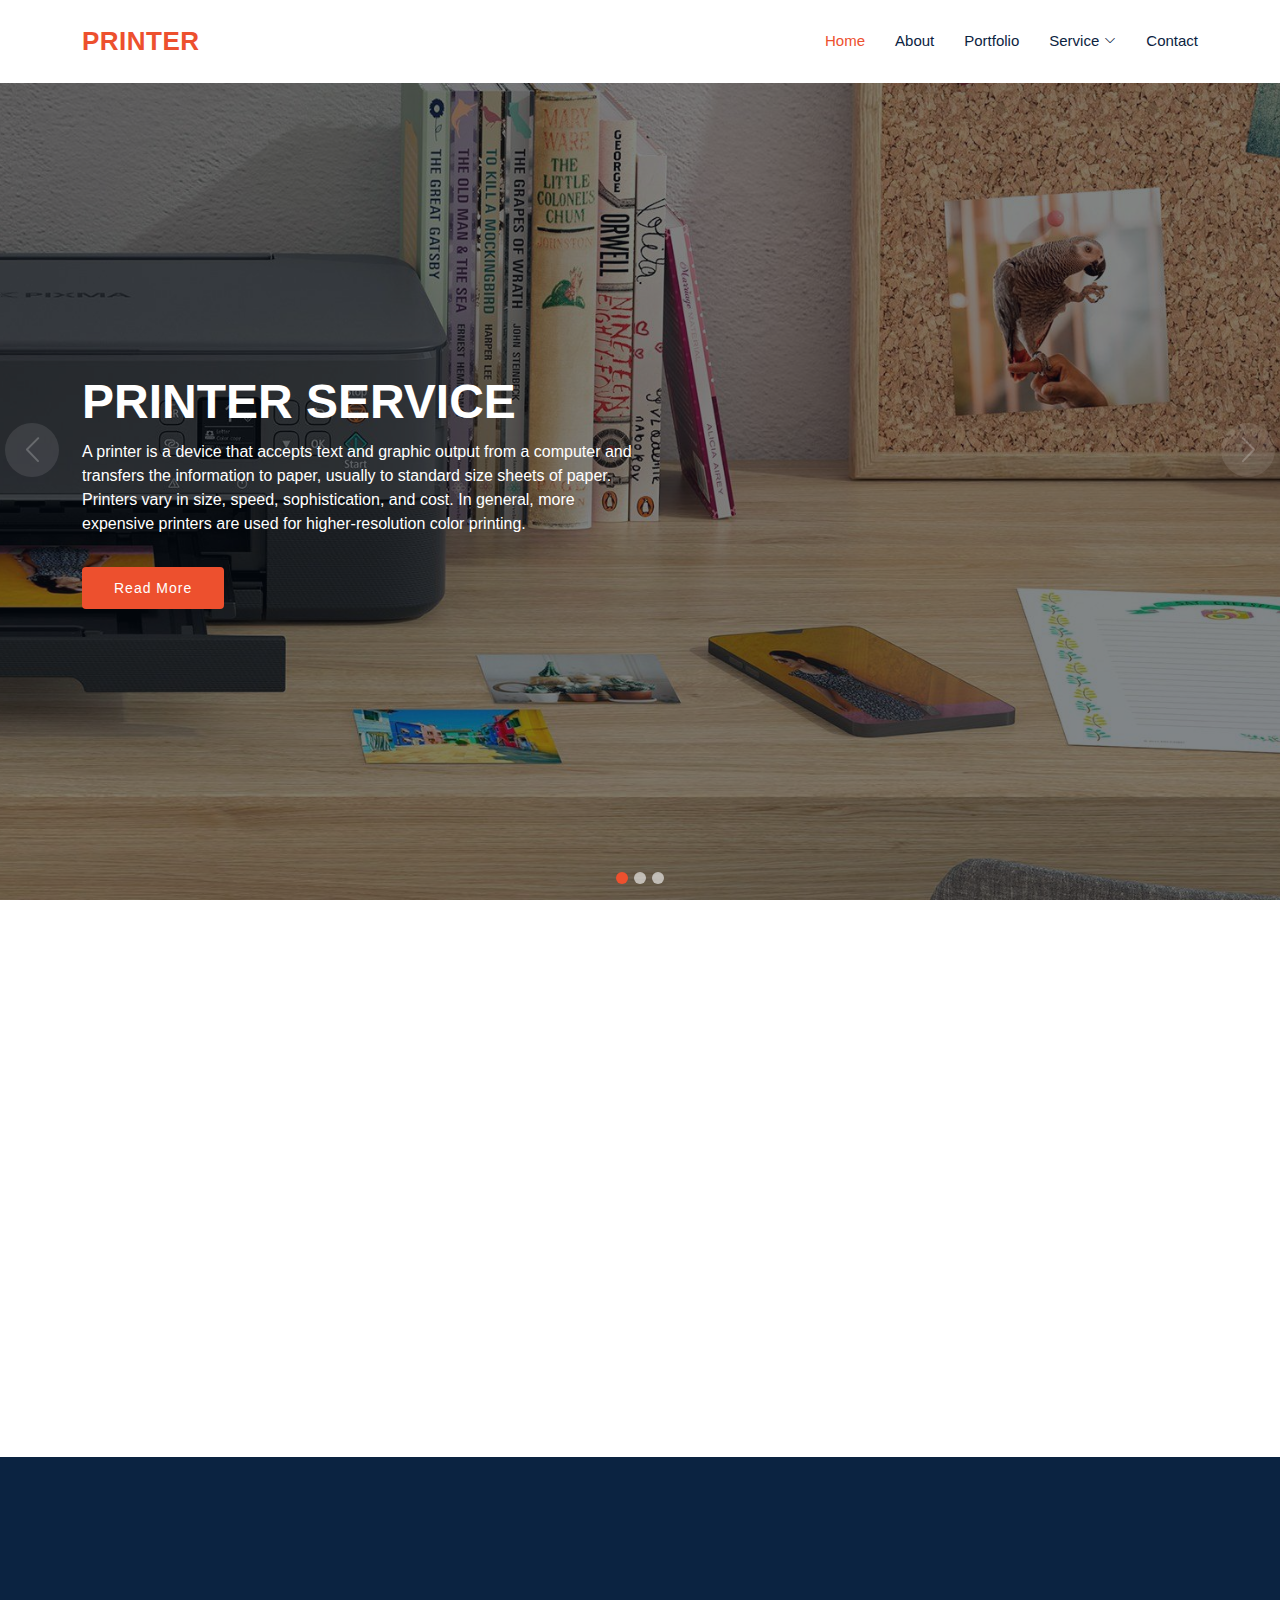
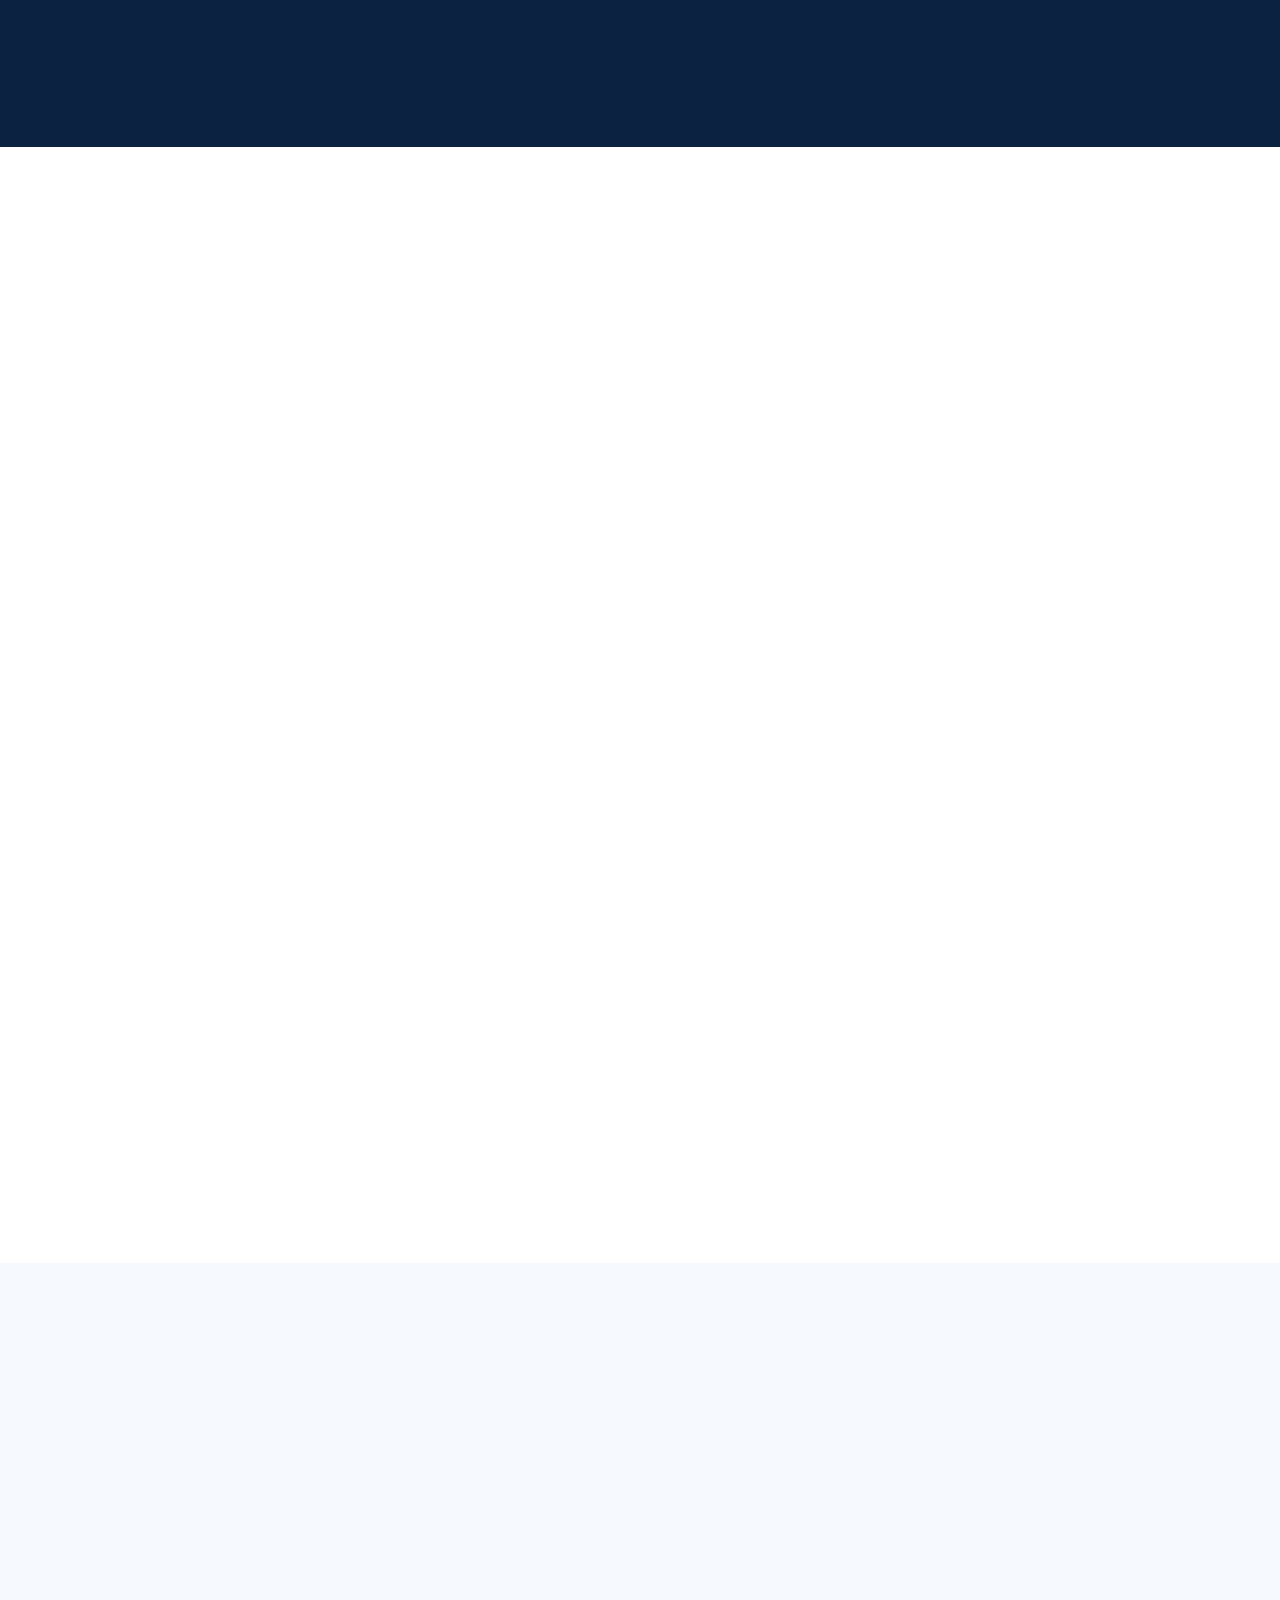
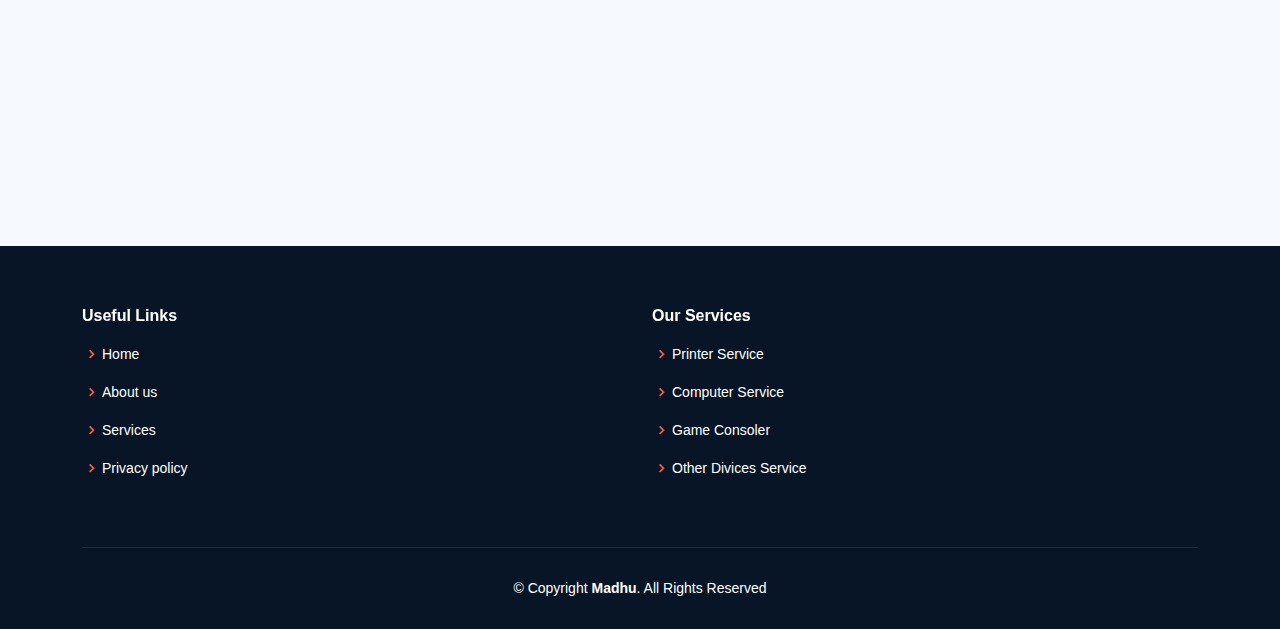
<file: index.html>
<!DOCTYPE html>
<html lang="en">

<head>
  <meta charset="utf-8">
  <meta content="width=device-width, initial-scale=1.0" name="viewport">

  <title>Printer-Service</title>
  <meta content="" name="description">
  <meta content="" name="keywords">
  <!-- Vendor CSS Files -->
  <link href="assets/vendor/animate.css/animate.min.css" rel="stylesheet">
  <link href="assets/vendor/aos/aos.css" rel="stylesheet">
  <link href="assets/vendor/bootstrap/css/bootstrap.min.css" rel="stylesheet">
  <link href="assets/vendor/bootstrap-icons/bootstrap-icons.css" rel="stylesheet">
  <link href="assets/vendor/boxicons/css/boxicons.min.css" rel="stylesheet">
  <link href="assets/vendor/glightbox/css/glightbox.min.css" rel="stylesheet">
  <link href="assets/vendor/remixicon/remixicon.css" rel="stylesheet">
  <link href="assets/vendor/swiper/swiper-bundle.min.css" rel="stylesheet">

  <!-- Template Main CSS File -->
  <link href="assets/css/style.css" rel="stylesheet">
</head>

<body>

  <!-- ======= Header ======= -->
  <header id="header" class="fixed-top">
    <div class="container d-flex align-items-center justify-content-between">
      <h1 class="logo"><a href="index.html">Printer</a></h1>
      <nav id="navbar" class="navbar">
        <ul>
          <li><a class="nav-link scrollto active" href="#hero">Home</a></li>
          <li><a class="nav-link scrollto" href="#about">About</a></li>
          <li><a class="nav-link scrollto " href="#portfolio">Portfolio</a></li>
          <li class="dropdown"><a href="#"><span>Service</span> <i class="bi bi-chevron-down"></i></a>
            <ul>
              <li><a href="#">Printer Service</a></li>
              <li><a href="#">Computer Repair Service</a></li>
              <li><a href="#">Other Devices Service</a></li>
            </ul>
          </li>
          <li><a class="nav-link scrollto" href="#contact">Contact</a></li>
        </ul>
        <i class="bi bi-list mobile-nav-toggle"></i>
      </nav><!-- .navbar -->

    </div>
  </header><!-- End Header -->

  <!-- ======= Hero Section ======= -->
  <section id="hero">
    <div id="heroCarousel" data-bs-interval="5000" class="carousel slide carousel-fade" data-bs-ride="carousel">

      <ol class="carousel-indicators" id="hero-carousel-indicators"></ol>

      <div class="carousel-inner" role="listbox">

        <!-- Slide 1 -->
        <div class="carousel-item active" style="background-image: url(assets/img/slide/printer2.jpg)">
          <div class="carousel-container">
            <div class="container">
              <h2 class="animate__animated animate__fadeInDown">PRINTER SERVICE</h2>
              <p class="animate__animated animate__fadeInUp">A printer is a device that accepts text and graphic output from a computer and transfers the information to paper, usually to standard size sheets of paper. Printers vary in size, speed, sophistication, and cost. In general, more expensive printers are used for higher-resolution color printing.</p>
              <a href="#about" class="btn-get-started animate__animated animate__fadeInUp scrollto">Read More</a>
            </div>
          </div>
        </div>

        <!-- Slide 2 -->
        <div class="carousel-item" style="background-image: url(assets/img/slide/cumputer.jpg)">
          <div class="carousel-container">
            <div class="container">
              <h2 class="animate__animated animate__fadeInDown">COMPUTER SETUP</h2>
              <p class="animate__animated animate__fadeInUp">A laptop, also called a notebook computer or just notebook, is a small, portable personal computer with a "clamshell" form factor, having, typically, a thin LCD or LED computer screen mounted on the inside of the upper lid of the "clamshell" and an alphanumeric keyboard on the inside of the lower lid.</p>
              <a href="#about" class="btn-get-started animate__animated animate__fadeInUp scrollto">Read More</a>
            </div>
          </div>
        </div>

        <!-- Slide 3 -->
        <div class="carousel-item" style="background-image: url(assets/img/slide/game.jpg)">
          <div class="carousel-container">
            <div class="container">
              <h2 class="animate__animated animate__fadeInDown">GAME CONSOLE</h2>
              <p class="animate__animated animate__fadeInUp">A console game is a form of video game, consisting of manipulable images (and usually sounds) generated by a video game console and displayed on a television or similar audio-video system. The game itself is usually controlled and manipulated using a handheld device connected to the console, called a controller.</p>
              <a href="#about" class="btn-get-started animate__animated animate__fadeInUp scrollto">Read More</a>
            </div>
          </div>
        </div>

      </div>

      <a class="carousel-control-prev" href="#heroCarousel" role="button" data-bs-slide="prev">
        <span class="carousel-control-prev-icon bi bi-chevron-left" aria-hidden="true"></span>
      </a>

      <a class="carousel-control-next" href="#heroCarousel" role="button" data-bs-slide="next">
        <span class="carousel-control-next-icon bi bi-chevron-right" aria-hidden="true"></span>
      </a>

    </div>
  </section><!-- End Hero -->

  <main id="main">

    <!-- ======= About Section ======= -->
    <section id="about" class="about">
      <div class="container" data-aos="fade-up">

        <div class="section-title">
          <p>About Us</p>
        </div>

        <div class="row content">
          <div class="col-lg-6">
            <p>
              Repair Service - premier repair company providing value and results
            </p>
            <ul>
              <li><i class="ri-check-double-line"></i> Repair Service - premier repair company providing value and results</li>
              <li><i class="ri-check-double-line"></i> Repair Service - premier repair company providing value and results</li>
              <li><i class="ri-check-double-line"></i>Repair Service - premier repair company providing value and results</li>
            </ul>
          </div>
          <div class="col-lg-6 pt-4 pt-lg-0">
            <p>
              Lorem ipsum dolor sit amet, consectetur adipiscing elit. Aenean malesuada nibh dui, id ullamcorper arcu consectetur vitae. Phasellus at pellentesque augue, eget malesuada mi. Proin aliquet lorem non nunc dapibus viverra. Ut ultrices non dolor eu consectetur. Aliquam vel posuere eros, semper posuere leo. Vestibulum efficitur diam ut nulla egestas malesuada. Sed venenatis feugiat arcu non sollicitudin.
            </p>
          </div>
        </div>

      </div>
    </section><!-- End About Section -->

    <!-- ======= Counts Section ======= -->
    <section id="counts" class="counts">
      <div class="container" data-aos="fade-up">
        <div class="row no-gutters">
          <div class="col-lg-3 col-md-6 d-md-flex align-items-md-stretch">
            <div class="count-box">
              <i class="bi bi-emoji-smile"></i>
              <span data-purecounter-start="0" data-purecounter-end="2000" data-purecounter-duration="1" class="purecounter"></span>
              <p>10+ YEARS IN BUSINESS</p>
            </div>
          </div>

          <div class="col-lg-3 col-md-6 d-md-flex align-items-md-stretch">
            <div class="count-box">
              <i class="bi bi-laptop"></i>
              <span data-purecounter-start="0" data-purecounter-end="4500" data-purecounter-duration="1" class="purecounter"></span>
              <p>COMPUTERS REPAIRED</p>
            </div>
          </div>

          <div class="col-lg-3 col-md-6 d-md-flex align-items-md-stretch">
            <div class="count-box">
              <i class="bi bi-printer"></i>
              <span data-purecounter-start="0" data-purecounter-end="6000" data-purecounter-duration="1" class="purecounter"></span>
              <p>DEVICES SETUPED</p>
            </div>
          </div>

          <div class="col-lg-3 col-md-6 d-md-flex align-items-md-stretch">
            <div class="count-box">
              <i class="bi bi-people"></i>
              <span data-purecounter-start="0" data-purecounter-end="2000" data-purecounter-duration="1" class="purecounter"></span>
              <p>HAPPY CUSTOMERS</p>
            </div>
          </div>

        </div>

      </div>
    </section><!-- End Counts Section -->

    <!-- ======= Cta Section ======= -->
    <section id="cta" class="cta">
      <div class="container" data-aos="zoom-in">

        <div class="text-center">
          <h3>Quick & Convenient Repair Process</h3>
          <p> Lorem ipsum dolor sit amet, consectetur adipiscing elit. Aenean malesuada nibh dui, id ullamcorper arcu consectetur vitae. Phasellus at pellentesque augue, eget malesuada mi. Proin aliquet lorem non nunc dapibus viverra. Ut ultrices non dolor eu consectetur. Aliquam vel posuere eros, semper posuere leo. Vestibulum efficitur diam ut nulla egestas malesuada. Sed venenatis feugiat arcu non sollicitudin.</p>
        </div>
      </div>
    </section><!-- End Cta Section -->

    <!-- ======= Portfolio Section ======= -->
    <section id="portfolio" class="portfolio">
      <div class="container" data-aos="fade-up">
        <div class="section-title">
          <p>We Repair All Computer and Printer Devices</p>
        </div>

        <div class="row" data-aos="fade-up" data-aos-delay="100">
          <div class="col-lg-12 d-flex justify-content-center">
          </div>
        </div>

        <div class="row portfolio-container" data-aos="fade-up" data-aos-delay="200">

          <div class="col-lg-4 col-md-6 portfolio-item filter-app">
            <img src="assets/img/portfolio/cumputer1.jpg" class="img-fluid" alt="">
            <div class="portfolio-info">
              <a href="assets/img/portfolio/cumputer1.jpg" data-gallery="portfolioGallery" class="portfolio-lightbox preview-link"><i class="bx bx-plus"></i></a>
            </div>
          </div>

          <div class="col-lg-4 col-md-6 portfolio-item filter-web">
            <img src="assets/img/portfolio/cumputer2.jpg" class="img-fluid" alt="">
            <div class="portfolio-info">
              <a href="assets/img/portfolio/cumputer2.jpg" data-gallery="portfolioGallery" class="portfolio-lightbox preview-link"><i class="bx bx-plus"></i></a>
            </div>
          </div>

          <div class="col-lg-4 col-md-6 portfolio-item filter-app">
            <img src="assets/img/portfolio/cumputer3.jpg" class="img-fluid" alt="">
            <div class="portfolio-info">
              <a href="assets/img/portfolio/cumputer3.jpg" data-gallery="portfolioGallery" class="portfolio-lightbox preview-link"><i class="bx bx-plus"></i></a>
            </div>
          </div>

          <div class="col-lg-4 col-md-6 portfolio-item filter-card">
            <img src="assets/img/portfolio/printer-r.jpg" class="img-fluid" alt="">
            <div class="portfolio-info">
              <a href="assets/img/portfolio/printer-r.jpg" data-gallery="portfolioGallery" class="portfolio-lightbox preview-link"><i class="bx bx-plus"></i></a>
            </div>
          </div>

          <div class="col-lg-4 col-md-6 portfolio-item filter-web">
            <img src="assets/img/portfolio/printer-r1.jpg" class="img-fluid" alt="">
            <div class="portfolio-info">
              <a href="assets/img/portfolio/printer-r1.jpg" data-gallery="portfolioGallery" class="portfolio-lightbox preview-link"><i class="bx bx-plus"></i></a>
            </div>
          </div>

          <div class="col-lg-4 col-md-6 portfolio-item filter-app">
            <img src="assets/img/portfolio/printer-r2.jpg" class="img-fluid" alt="">
            <div class="portfolio-info">
              <a href="assets/img/portfolio/printer-r2.jpg" data-gallery="portfolioGallery" class="portfolio-lightbox preview-link"><i class="bx bx-plus"></i></a>
            </div>
          </div>

          <div class="col-lg-4 col-md-6 portfolio-item filter-app">
            <img src="assets/img/portfolio/printer-r.jpg" class="img-fluid" alt="">
            <div class="portfolio-info">
              <a href="assets/img/portfolio/printer-r.jpg" data-gallery="portfolioGallery" class="portfolio-lightbox preview-link"><i class="bx bx-plus"></i></a>
            </div>
          </div>
          <div class="col-lg-4 col-md-6 portfolio-item filter-web">
            <img src="assets/img/portfolio/printer-r1.jpg" class="img-fluid" alt="">
            <div class="portfolio-info">
              <a href="assets/img/portfolio/printer-r1.jpg" data-gallery="portfolioGallery" class="portfolio-lightbox preview-link"><i class="bx bx-plus"></i></a>
            </div>
          </div>
          <div class="col-lg-4 col-md-6 portfolio-item filter-app">
            <img src="assets/img/portfolio/cumputer3.jpg" class="img-fluid" alt="">
            <div class="portfolio-info">
              <a href="assets/img/portfolio/cumputer3.jpg" data-gallery="portfolioGallery" class="portfolio-lightbox preview-link"><i class="bx bx-plus"></i></a>
            </div>
          </div>


        </div>

      </div>
    </section><!-- End Portfolio Section -->

    <!-- ======= Contact Section ======= -->
    <section id="contact" class="contact section-bg">
      <div class="container" data-aos="fade-up">

        <div class="section-title">
          <p>Contact Us</p>
        </div>

        <div class="row">

          <div class="col-lg-6">

            <div class="row">
              <div class="col-md-12">
                <div class="info-box">
                  <i class="bx bx-map"></i>
                  <h3>Our Address</h3>
                  <p>Hyderabad</p>
                </div>
              </div>
              <div class="col-md-6">
                <div class="info-box mt-4">
                  <i class="bx bx-envelope"></i>
                  <h3>Email</h3>
                  <p>ifd.madhu@gmail.com</p>
                </div>
              </div>
              <div class="col-md-6">
                <div class="info-box mt-4">
                  <i class="bx bx-phone-call"></i>
                  <h3>Call</h3>
                  <p>+1 5589 55488 55</p>
                </div>
              </div>
            </div>

          </div>

          <div class="col-lg-6">
            <form action="forms/contact.php" method="post" role="form" class="php-email-form">
              <div class="row">
                <div class="col-md-6 form-group">
                  <input type="text" name="name" class="form-control" id="name" placeholder="Your Name" required>
                </div>
                <div class="col-md-6 form-group mt-3 mt-md-0">
                  <input type="email" class="form-control" name="email" id="email" placeholder="Your Email" required>
                </div>
              </div>
              <div class="form-group mt-3">
                <input type="text" class="form-control" name="subject" id="subject" placeholder="Subject" required>
              </div>
              <div class="form-group mt-3">
                <textarea class="form-control" name="message" rows="5" placeholder="Message" required></textarea>
              </div>
              <div class="my-3">
                <div class="loading">Loading</div>
                <div class="error-message"></div>
                <div class="sent-message">Your message has been sent. Thank you!</div>
              </div>
              <div class="text-center"><button type="submit">Send Message</button></div>
            </form>
          </div>

        </div>

      </div>
    </section><!-- End Contact Section -->

  </main><!-- End #main -->

  <!-- ======= Footer ======= -->
  <footer id="footer">
    <div class="footer-top">
      <div class="container">
        <div class="row">
          <div class="col-md-6 footer-links">
            <h4>Useful Links</h4>
            <ul>
              <li><i class="bx bx-chevron-right"></i> <a href="#">Home</a></li>
              <li><i class="bx bx-chevron-right"></i> <a href="#">About us</a></li>
              <li><i class="bx bx-chevron-right"></i> <a href="#">Services</a></li>
              <li><i class="bx bx-chevron-right"></i> <a href="#">Privacy policy</a></li>
            </ul>
          </div>

          <div class="col-md-6 footer-links">
            <h4>Our Services</h4>
            <ul>
              <li><i class="bx bx-chevron-right"></i> <a href="#">Printer Service</a></li>
              <li><i class="bx bx-chevron-right"></i> <a href="#">Computer Service</a></li>
              <li><i class="bx bx-chevron-right"></i> <a href="#">Game Consoler</a></li>
              <li><i class="bx bx-chevron-right"></i> <a href="#">Other Divices Service</a></li>
            </ul>
          </div>
        </div>
      </div>
    </div>

    <div class="container">
      <div class="copyright">
        &copy; Copyright <strong><span>Madhu</span></strong>. All Rights Reserved
      </div>
    </div>
  </footer><!-- End Footer -->

  <div id="preloader"></div>
  <a href="#" class="back-to-top d-flex align-items-center justify-content-center"><i class="bi bi-arrow-up-short"></i></a>

  <!-- Vendor JS Files -->
  <script src="assets/vendor/aos/aos.js"></script>
  <script src="assets/vendor/bootstrap/js/bootstrap.bundle.min.js"></script>
  <script src="assets/vendor/glightbox/js/glightbox.min.js"></script>
  <script src="assets/vendor/isotope-layout/isotope.pkgd.min.js"></script>
  <script src="assets/vendor/php-email-form/validate.js"></script>
  <script src="assets/vendor/purecounter/purecounter.js"></script>
  <script src="assets/vendor/swiper/swiper-bundle.min.js"></script>
  <script src="assets/js/main.js"></script>

</body>

</html>
</file>
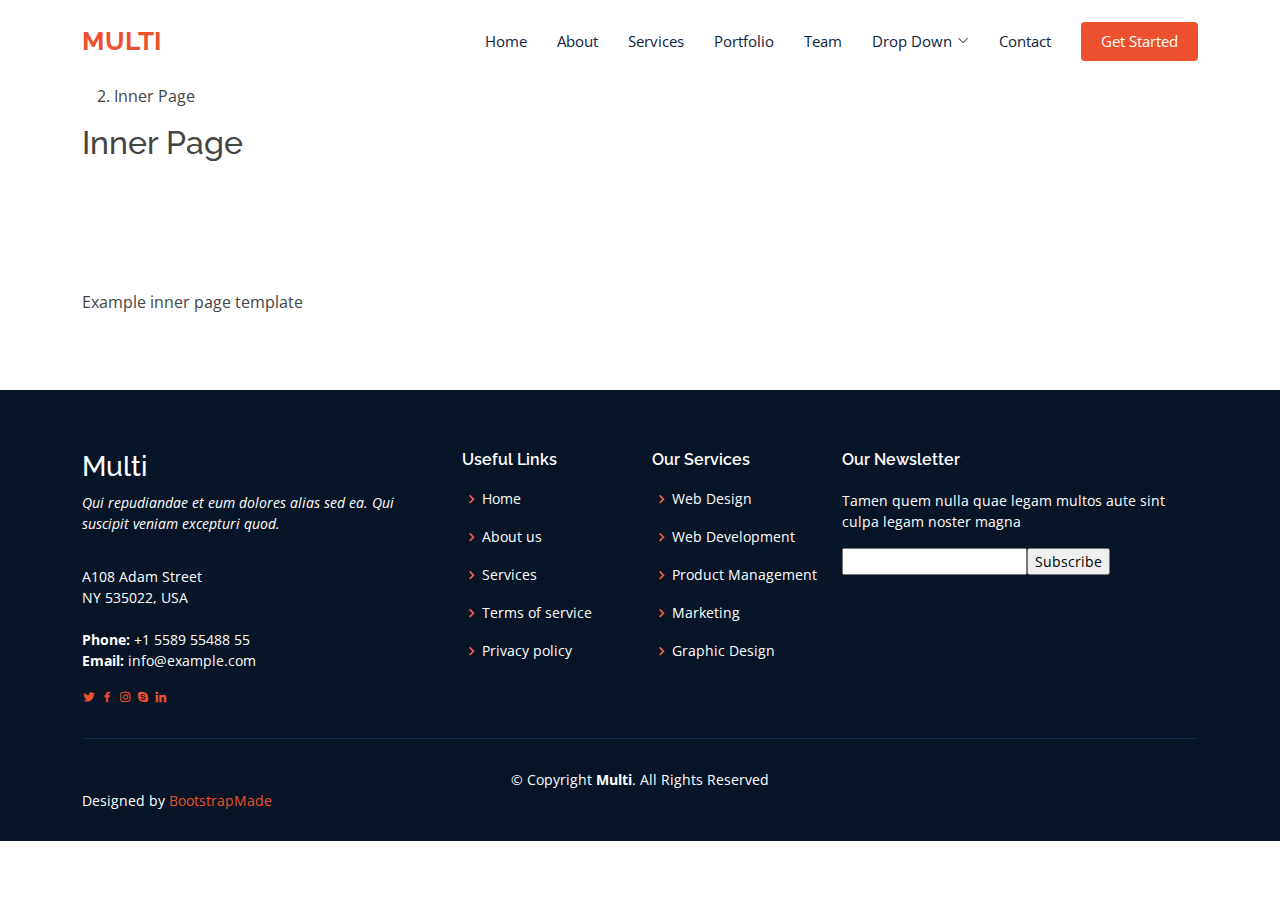
<file: inner-page.html>
<!DOCTYPE html>
<html lang="en">

<head>
  <meta charset="utf-8">
  <meta content="width=device-width, initial-scale=1.0" name="viewport">

  <title>Inner Page - Multi Bootstrap Template</title>
  <meta content="" name="description">
  <meta content="" name="keywords">

  <!-- Favicons -->
  <link href="assets/img/favicon.png" rel="icon">
  <link href="assets/img/apple-touch-icon.png" rel="apple-touch-icon">

  <!-- Google Fonts -->
  <link href="https://fonts.googleapis.com/css?family=Open+Sans:300,300i,400,400i,600,600i,700,700i|Raleway:300,300i,400,400i,500,500i,600,600i,700,700i|Poppins:300,300i,400,400i,500,500i,600,600i,700,700i" rel="stylesheet">

  <!-- Vendor CSS Files -->
  <link href="assets/vendor/animate.css/animate.min.css" rel="stylesheet">
  <link href="assets/vendor/aos/aos.css" rel="stylesheet">
  <link href="assets/vendor/bootstrap/css/bootstrap.min.css" rel="stylesheet">
  <link href="assets/vendor/bootstrap-icons/bootstrap-icons.css" rel="stylesheet">
  <link href="assets/vendor/boxicons/css/boxicons.min.css" rel="stylesheet">
  <link href="assets/vendor/glightbox/css/glightbox.min.css" rel="stylesheet">
  <link href="assets/vendor/remixicon/remixicon.css" rel="stylesheet">
  <link href="assets/vendor/swiper/swiper-bundle.min.css" rel="stylesheet">

  <!-- Template Main CSS File -->
  <link href="assets/css/style.css" rel="stylesheet">

  <!-- =======================================================
  * Template Name: Multi - v4.1.0
  * Template URL: https://bootstrapmade.com/multi-responsive-bootstrap-template/
  * Author: BootstrapMade.com
  * License: https://bootstrapmade.com/license/
  ======================================================== -->
</head>

<body>

  <!-- ======= Header ======= -->
  <header id="header" class="fixed-top">
    <div class="container d-flex align-items-center justify-content-between">

      <h1 class="logo"><a href="index.html">Multi</a></h1>
      <!-- Uncomment below if you prefer to use an image logo -->
      <!-- <a href="index.html" class="logo"><img src="assets/img/logo.png" alt="" class="img-fluid"></a>-->

      <nav id="navbar" class="navbar">
        <ul>
          <li><a class="nav-link scrollto " href="#hero">Home</a></li>
          <li><a class="nav-link scrollto" href="#about">About</a></li>
          <li><a class="nav-link scrollto" href="#services">Services</a></li>
          <li><a class="nav-link scrollto " href="#portfolio">Portfolio</a></li>
          <li><a class="nav-link scrollto" href="#team">Team</a></li>
          <li class="dropdown"><a href="#"><span>Drop Down</span> <i class="bi bi-chevron-down"></i></a>
            <ul>
              <li><a href="#">Drop Down 1</a></li>
              <li class="dropdown"><a href="#"><span>Deep Drop Down</span> <i class="bi bi-chevron-right"></i></a>
                <ul>
                  <li><a href="#">Deep Drop Down 1</a></li>
                  <li><a href="#">Deep Drop Down 2</a></li>
                  <li><a href="#">Deep Drop Down 3</a></li>
                  <li><a href="#">Deep Drop Down 4</a></li>
                  <li><a href="#">Deep Drop Down 5</a></li>
                </ul>
              </li>
              <li><a href="#">Drop Down 2</a></li>
              <li><a href="#">Drop Down 3</a></li>
              <li><a href="#">Drop Down 4</a></li>
            </ul>
          </li>
          <li><a class="nav-link scrollto" href="#contact">Contact</a></li>
          <li><a class="getstarted scrollto" href="#about">Get Started</a></li>
        </ul>
        <i class="bi bi-list mobile-nav-toggle"></i>
      </nav><!-- .navbar -->

    </div>
  </header><!-- End Header -->

  <main id="main">

    <!-- ======= Breadcrumbs ======= -->
    <section id="breadcrumbs" class="breadcrumbs">
      <div class="container">

        <ol>
          <li><a href="index.html">Home</a></li>
          <li>Inner Page</li>
        </ol>
        <h2>Inner Page</h2>

      </div>
    </section><!-- End Breadcrumbs -->

    <section class="inner-page">
      <div class="container">
        <p>
          Example inner page template
        </p>
      </div>
    </section>

  </main><!-- End #main -->

  <!-- ======= Footer ======= -->
  <footer id="footer">
    <div class="footer-top">
      <div class="container">
        <div class="row">

          <div class="col-lg-4 col-md-6">
            <div class="footer-info">
              <h3>Multi</h3>
              <p class="pb-3"><em>Qui repudiandae et eum dolores alias sed ea. Qui suscipit veniam excepturi quod.</em></p>
              <p>
                A108 Adam Street <br>
                NY 535022, USA<br><br>
                <strong>Phone:</strong> +1 5589 55488 55<br>
                <strong>Email:</strong> info@example.com<br>
              </p>
              <div class="social-links mt-3">
                <a href="#" class="twitter"><i class="bx bxl-twitter"></i></a>
                <a href="#" class="facebook"><i class="bx bxl-facebook"></i></a>
                <a href="#" class="instagram"><i class="bx bxl-instagram"></i></a>
                <a href="#" class="google-plus"><i class="bx bxl-skype"></i></a>
                <a href="#" class="linkedin"><i class="bx bxl-linkedin"></i></a>
              </div>
            </div>
          </div>

          <div class="col-lg-2 col-md-6 footer-links">
            <h4>Useful Links</h4>
            <ul>
              <li><i class="bx bx-chevron-right"></i> <a href="#">Home</a></li>
              <li><i class="bx bx-chevron-right"></i> <a href="#">About us</a></li>
              <li><i class="bx bx-chevron-right"></i> <a href="#">Services</a></li>
              <li><i class="bx bx-chevron-right"></i> <a href="#">Terms of service</a></li>
              <li><i class="bx bx-chevron-right"></i> <a href="#">Privacy policy</a></li>
            </ul>
          </div>

          <div class="col-lg-2 col-md-6 footer-links">
            <h4>Our Services</h4>
            <ul>
              <li><i class="bx bx-chevron-right"></i> <a href="#">Web Design</a></li>
              <li><i class="bx bx-chevron-right"></i> <a href="#">Web Development</a></li>
              <li><i class="bx bx-chevron-right"></i> <a href="#">Product Management</a></li>
              <li><i class="bx bx-chevron-right"></i> <a href="#">Marketing</a></li>
              <li><i class="bx bx-chevron-right"></i> <a href="#">Graphic Design</a></li>
            </ul>
          </div>

          <div class="col-lg-4 col-md-6 footer-newsletter">
            <h4>Our Newsletter</h4>
            <p>Tamen quem nulla quae legam multos aute sint culpa legam noster magna</p>
            <form action="" method="post">
              <input type="email" name="email"><input type="submit" value="Subscribe">
            </form>

          </div>

        </div>
      </div>
    </div>

    <div class="container">
      <div class="copyright">
        &copy; Copyright <strong><span>Multi</span></strong>. All Rights Reserved
      </div>
      <div class="credits">
        <!-- All the links in the footer should remain intact. -->
        <!-- You can delete the links only if you purchased the pro version. -->
        <!-- Licensing information: https://bootstrapmade.com/license/ -->
        <!-- Purchase the pro version with working PHP/AJAX contact form: https://bootstrapmade.com/multi-responsive-bootstrap-template/ -->
        Designed by <a href="https://bootstrapmade.com/">BootstrapMade</a>
      </div>
    </div>
  </footer><!-- End Footer -->

  <div id="preloader"></div>
  <a href="#" class="back-to-top d-flex align-items-center justify-content-center"><i class="bi bi-arrow-up-short"></i></a>

  <!-- Vendor JS Files -->
  <script src="assets/vendor/aos/aos.js"></script>
  <script src="assets/vendor/bootstrap/js/bootstrap.bundle.min.js"></script>
  <script src="assets/vendor/glightbox/js/glightbox.min.js"></script>
  <script src="assets/vendor/isotope-layout/isotope.pkgd.min.js"></script>
  <script src="assets/vendor/php-email-form/validate.js"></script>
  <script src="assets/vendor/purecounter/purecounter.js"></script>
  <script src="assets/vendor/swiper/swiper-bundle.min.js"></script>

  <!-- Template Main JS File -->
  <script src="assets/js/main.js"></script>

</body>

</html>
</file>
<file: assets/css/style.css>
body {
  font-family: "Open Sans", sans-serif;
  color: #444444;
}

a {
  color: #ed502e;
  text-decoration: none;
}

a:hover {
  color: #f1775d;
  text-decoration: none;
}

h1, h2, h3, h4, h5, h6 {
  font-family: "Raleway", sans-serif;
}



/*--------------------------------------------------------------
# Back to top button
--------------------------------------------------------------*/
.back-to-top {
  position: fixed;
  visibility: hidden;
  opacity: 0;
  right: 15px;
  bottom: 15px;
  z-index: 996;
  background: #ed502e;
  width: 40px;
  height: 40px;
  border-radius: 4px;
  transition: all 0.4s;
}

.back-to-top i {
  font-size: 28px;
  color: #fff;
  line-height: 0;
}

.back-to-top:hover {
  background: #f06f54;
  color: #fff;
}

.back-to-top.active {
  visibility: visible;
  opacity: 1;
}

/*--------------------------------------------------------------
# Header
--------------------------------------------------------------*/
#header {
  background: #fff;
  transition: all 0.5s;
  z-index: 997;
  padding: 20px 0;
}

#header.header-scrolled {
  padding: 12px 0;
  box-shadow: 0px 2px 15px rgba(0, 0, 0, 0.1);
}

#header .logo {
  font-size: 26px;
  margin: 0;
  padding: 0;
  line-height: 1;
  font-weight: 700;
  letter-spacing: 0.5px;
  text-transform: uppercase;
}

#header .logo a {
  color: #ed502e;
}

#header .logo img {
  max-height: 40px;
}

/*--------------------------------------------------------------
# Navigation Menu
--------------------------------------------------------------*/
/**
* Desktop Navigation 
*/
.navbar {
  padding: 0;
}

.navbar ul {
  margin: 0;
  padding: 0;
  display: flex;
  list-style: none;
  align-items: center;
}

.navbar li {
  position: relative;
}

.navbar a {
  display: flex;
  align-items: center;
  justify-content: space-between;
  padding: 10px 0 10px 30px;
  font-size: 15px;
  color: #0b2341;
  white-space: nowrap;
  transition: 0.3s;
}

.navbar a i {
  font-size: 12px;
  line-height: 0;
  margin-left: 5px;
}

.navbar a:hover, .navbar .active, .navbar li:hover > a {
  color: #ed502e;
}

.navbar .getstarted {
  background: #ed502e;
  padding: 8px 20px;
  margin-left: 30px;
  border-radius: 4px;
  color: #fff;
}

.navbar .getstarted:hover {
  color: #fff;
  background: #ef6445;
}

.navbar .dropdown ul {
  display: block;
  position: absolute;
  left: 14px;
  top: calc(100% + 30px);
  margin: 0;
  padding: 10px 0;
  z-index: 99;
  opacity: 0;
  visibility: hidden;
  background: #fff;
  box-shadow: 0px 0px 30px rgba(127, 137, 161, 0.25);
  transition: 0.3s;
}

.navbar .dropdown ul li {
  min-width: 200px;
}

.navbar .dropdown ul a {
  padding: 10px 20px;
  text-transform: none;
}

.navbar .dropdown ul a i {
  font-size: 12px;
}

.navbar .dropdown ul a:hover, .navbar .dropdown ul .active:hover, .navbar .dropdown ul li:hover > a {
  color: #ed502e;
}

.navbar .dropdown:hover > ul {
  opacity: 1;
  top: 100%;
  visibility: visible;
}

.navbar .dropdown .dropdown ul {
  top: 0;
  left: calc(100% - 30px);
  visibility: hidden;
}

.navbar .dropdown .dropdown:hover > ul {
  opacity: 1;
  top: 0;
  left: 100%;
  visibility: visible;
}

@media (max-width: 1366px) {
  .navbar .dropdown .dropdown ul {
    left: -90%;
  }
  .navbar .dropdown .dropdown:hover > ul {
    left: -100%;
  }
}

/**
* Mobile Navigation 
*/
.mobile-nav-toggle {
  color: #0b2341;
  font-size: 28px;
  cursor: pointer;
  display: none;
  line-height: 0;
  transition: 0.5s;
}

.mobile-nav-toggle.bi-x {
  color: #fff;
}

@media (max-width: 991px) {
  .mobile-nav-toggle {
    display: block;
  }
  .navbar ul {
    display: none;
  }
}

.navbar-mobile {
  position: fixed;
  overflow: hidden;
  top: 0;
  right: 0;
  left: 0;
  bottom: 0;
  background: rgba(4, 12, 21, 0.9);
  transition: 0.3s;
  z-index: 999;
}

.navbar-mobile .mobile-nav-toggle {
  position: absolute;
  top: 15px;
  right: 15px;
}

.navbar-mobile ul {
  display: block;
  position: absolute;
  top: 55px;
  right: 15px;
  bottom: 15px;
  left: 15px;
  padding: 10px 0;
  background-color: #fff;
  overflow-y: auto;
  transition: 0.3s;
}

.navbar-mobile a {
  padding: 10px 20px;
  font-size: 15px;
  color: #0b2341;
}

.navbar-mobile a:hover, .navbar-mobile .active, .navbar-mobile li:hover > a {
  color: #ed502e;
}

.navbar-mobile .getstarted {
  margin: 15px;
}

.navbar-mobile .dropdown ul {
  position: static;
  display: none;
  margin: 10px 20px;
  padding: 10px 0;
  z-index: 99;
  opacity: 1;
  visibility: visible;
  background: #fff;
  box-shadow: 0px 0px 30px rgba(127, 137, 161, 0.25);
}

.navbar-mobile .dropdown ul li {
  min-width: 200px;
}

.navbar-mobile .dropdown ul a {
  padding: 10px 20px;
}

.navbar-mobile .dropdown ul a i {
  font-size: 12px;
}

.navbar-mobile .dropdown ul a:hover, .navbar-mobile .dropdown ul .active:hover, .navbar-mobile .dropdown ul li:hover > a {
  color: #ed502e;
}

.navbar-mobile .dropdown > .dropdown-active {
  display: block;
}

/*--------------------------------------------------------------
# Hero Section
--------------------------------------------------------------*/
#hero {
  width: 100%;
  height: 100vh;
  background-color: rgba(4, 12, 21, 0.8);
  overflow: hidden;
  position: relative;
}

#hero .carousel, #hero .carousel-inner, #hero .carousel-item, #hero .carousel-item::before {
  position: absolute;
  top: 0;
  right: 0;
  left: 0;
  bottom: 0;
}

#hero .carousel-item {
  background-size: cover;
  background-position: top center;
  background-repeat: no-repeat;
}

#hero .carousel-item::before {
  content: '';
  background-color: rgba(4, 12, 21, 0.5);
}

#hero .carousel-container {
  display: flex;
  align-items: center;
  position: absolute;
  bottom: 0;
  top: 82px;
  left: 50px;
  right: 50px;
}

#hero h2 {
  color: #fff;
  margin: 0;
  font-size: 48px;
  font-weight: 700;
}

#hero p {
  -webkit-animation-delay: 0.4s;
  animation-delay: 0.4s;
  color: #fff;
  margin-top: 10px;
}

@media (min-width: 1200px) {
  #hero p {
    width: 50%;
  }
}

#hero .carousel-inner .carousel-item {
  transition-property: opacity;
  background-position: center top;
}

#hero .carousel-inner .carousel-item,
#hero .carousel-inner .active.carousel-item-start,
#hero .carousel-inner .active.carousel-item-end {
  opacity: 0;
}

#hero .carousel-inner .active,
#hero .carousel-inner .carousel-item-next.carousel-item-start,
#hero .carousel-inner .carousel-item-prev.carousel-item-end {
  opacity: 1;
  transition: 0.5s;
}

#hero .carousel-inner .carousel-item-next,
#hero .carousel-inner .carousel-item-prev,
#hero .carousel-inner .active.carousel-item-start,
#hero .carousel-inner .active.carousel-item-end {
  left: 0;
  transform: translate3d(0, 0, 0);
}

#hero .carousel-control-next-icon, #hero .carousel-control-prev-icon {
  background: none;
  font-size: 30px;
  line-height: 0;
  width: auto;
  height: auto;
  background: rgba(255, 255, 255, 0.2);
  border-radius: 50px;
  transition: 0.3s;
  color: rgba(255, 255, 255, 0.5);
  width: 54px;
  height: 54px;
  display: flex;
  align-items: center;
  justify-content: center;
}

#hero .carousel-control-next-icon:hover, #hero .carousel-control-prev-icon:hover {
  background: rgba(255, 255, 255, 0.3);
  color: rgba(255, 255, 255, 0.8);
}

#hero .carousel-indicators li {
  cursor: pointer;
  background: #fff;
  overflow: hidden;
  border: 0;
  width: 12px;
  height: 12px;
  border-radius: 50px;
  opacity: .6;
  transition: 0.3s;
}

#hero .carousel-indicators li.active {
  opacity: 1;
  background: #ed502e;
}

#hero .btn-get-started {
  font-family: "Raleway", sans-serif;
  font-weight: 500;
  font-size: 14px;
  letter-spacing: 1px;
  display: inline-block;
  padding: 14px 32px;
  border-radius: 4px;
  transition: 0.5s;
  line-height: 1;
  color: #fff;
  -webkit-animation-delay: 0.8s;
  animation-delay: 0.8s;
  background: #ed502e;
  margin-top: 15px;
}

#hero .btn-get-started:hover {
  background: #ef6445;
}

@media (max-width: 992px) {
  #hero {
    height: 100vh;
  }
  #hero .carousel-container {
    text-align: center;
    top: 74px;
  }
}

@media (max-width: 768px) {
  #hero h2 {
    font-size: 30px;
  }
}

@media (min-width: 1024px) {
  #hero .carousel-control-prev, #hero .carousel-control-next {
    width: 5%;
  }
}

@media (max-height: 500px) {
  #hero {
    height: 120vh;
  }
}

/*--------------------------------------------------------------
# Sections General
--------------------------------------------------------------*/
section {
  padding: 60px 0;
}

.section-bg {
  background-color: #f6f9fd;
}

.section-title {
  padding-bottom: 40px;
}
.section-title p {
  margin: 0;
  margin: 0;
  font-size: 36px;
  font-weight: 700;
  text-transform: uppercase;
  font-family: "Poppins", sans-serif;
  color: #0f2f57;
}

/*--------------------------------------------------------------
# About
--------------------------------------------------------------*/
.about .content h3 {
  font-weight: 600;
  font-size: 26px;
}

.about .content ul {
  list-style: none;
  padding: 0;
}

.about .content ul li {
  padding-left: 28px;
  position: relative;
}

.about .content ul li + li {
  margin-top: 10px;
}

.about .content ul i {
  position: absolute;
  left: 0;
  top: 2px;
  font-size: 20px;
  color: #ed502e;
  line-height: 1;
}

.about .content p:last-child {
  margin-bottom: 0;
}

/*--------------------------------------------------------------
# Counts
--------------------------------------------------------------*/
.counts {
  padding-top: 0;
}

.counts .count-box {
  box-shadow: -10px -5px 40px 0 rgba(0, 0, 0, 0.1);
  padding: 30px;
  width: 100%;
}

.counts .count-box i {
  display: block;
  font-size: 30px;
  color: #ed502e;
  float: left;
}

.counts .count-box span {
  font-size: 42px;
  line-height: 24px;
  display: block;
  font-weight: 700;
  color: #0b2341;
  margin-left: 50px;
}

.counts .count-box p {
  padding: 30px 0 0 0;
  margin: 0;
  font-family: "Raleway", sans-serif;
  font-size: 14px;
}

/*--------------------------------------------------------------
# Cta
--------------------------------------------------------------*/
.cta {
  padding: 80px 0;
  background: #0b2341;
}

.cta h3 {
  color: #fff;
  font-size: 28px;
  font-weight: 700;
}

.cta p {
  color: #fff;
}

/*--------------------------------------------------------------
# Portfolio
--------------------------------------------------------------*/
.portfolio #portfolio-flters {
  padding: 0;
  margin: 0 auto 25px auto;
  list-style: none;
  text-align: center;
  border-radius: 50px;
}

.portfolio #portfolio-flters li {
  cursor: pointer;
  display: inline-block;
  padding: 10px 15px;
  font-size: 14px;
  font-weight: 600;
  line-height: 1;
  text-transform: uppercase;
  color: #0b2341;
  margin-bottom: 5px;
  transition: all 0.3s ease-in-out;
}

.portfolio #portfolio-flters li:hover, .portfolio #portfolio-flters li.filter-active {
  color: #ed502e;
}

.portfolio #portfolio-flters li:last-child {
  margin-right: 0;
}

.portfolio .portfolio-item {
  margin-bottom: 30px;
}

.portfolio .portfolio-item .portfolio-info {
  opacity: 0;
  position: absolute;
  left: 30px;
  right: 30px;
  bottom: 0;
  z-index: 3;
  transition: all ease-in-out 0.3s;
  background: #ed502ebf;
  padding: 15px;
}
.portfolio-lightbox i{
  color: #fff;
  font-size: 35px;
}


.portfolio .portfolio-item .portfolio-links {
  opacity: 0;
  left: 0;
  right: 0;
  text-align: center;
  z-index: 3;
  position: absolute;
  transition: all ease-in-out 0.3s;
}

.portfolio .portfolio-item .portfolio-links a {
  color: #fff;
  margin: 0 2px;
  font-size: 28px;
  display: inline-block;
  transition: 0.3s;
}

.portfolio .portfolio-item .portfolio-links a:hover {
  color: #f59f8c;
}

.portfolio .portfolio-item:hover .portfolio-info {
  opacity: 1;
  bottom: 20px;
}

/*--------------------------------------------------------------
# Portfolio Details
--------------------------------------------------------------*/
.portfolio-details {
  padding-top: 40px;
}

.portfolio-details .portfolio-details-slider img {
  width: 100%;
}

.portfolio-details .portfolio-details-slider .swiper-pagination {
  margin-top: 20px;
  position: relative;
}

.portfolio-details .portfolio-details-slider .swiper-pagination .swiper-pagination-bullet {
  width: 12px;
  height: 12px;
  background-color: #fff;
  opacity: 1;
  border: 1px solid #ed502e;
}

.portfolio-details .portfolio-details-slider .swiper-pagination .swiper-pagination-bullet-active {
  background-color: #ed502e;
}

.portfolio-details .portfolio-info {
  padding: 30px;
  box-shadow: 0px 0 30px rgba(11, 35, 65, 0.08);
}

.portfolio-details .portfolio-info h3 {
  font-size: 22px;
  font-weight: 700;
  margin-bottom: 20px;
  padding-bottom: 20px;
  border-bottom: 1px solid #eee;
}

.portfolio-details .portfolio-info ul {
  list-style: none;
  padding: 0;
  font-size: 15px;
}

.portfolio-details .portfolio-info ul li + li {
  margin-top: 10px;
}

.portfolio-details .portfolio-description {
  padding-top: 30px;
}

.portfolio-details .portfolio-description h2 {
  font-size: 26px;
  font-weight: 700;
  margin-bottom: 20px;
}

.portfolio-details .portfolio-description p {
  padding: 0;
}

/*--------------------------------------------------------------
# Contact
--------------------------------------------------------------*/
.contact .info-box {
  color: #0b2341;
  text-align: center;
  box-shadow: 0 0 30px rgba(214, 215, 216, 0.6);
  padding: 20px 0 30px 0;
  background: #fff;
}

.contact .info-box i {
  font-size: 32px;
  color: #ed502e;
  border-radius: 50%;
  padding: 8px;
  border: 2px dotted #fbdad2;
}

.contact .info-box h3 {
  font-size: 20px;
  color: #777777;
  font-weight: 700;
  margin: 10px 0;
}

.contact .info-box p {
  padding: 0;
  line-height: 24px;
  font-size: 14px;
  margin-bottom: 0;
}

.contact .php-email-form {
  box-shadow: 0 0 30px rgba(214, 215, 216, 0.6);
  padding: 30px;
  background: #fff;
}

.contact .php-email-form .error-message {
  display: none;
  color: #fff;
  background: #ed3c0d;
  text-align: left;
  padding: 15px;
  font-weight: 600;
}

.contact .php-email-form .error-message br + br {
  margin-top: 25px;
}

.contact .php-email-form .sent-message {
  display: none;
  color: #fff;
  background: #18d26e;
  text-align: center;
  padding: 15px;
  font-weight: 600;
}

.contact .php-email-form .loading {
  display: none;
  background: #fff;
  text-align: center;
  padding: 15px;
}

.contact .php-email-form .loading:before {
  content: "";
  display: inline-block;
  border-radius: 50%;
  width: 24px;
  height: 24px;
  margin: 0 10px -6px 0;
  border: 3px solid #18d26e;
  border-top-color: #eee;
  -webkit-animation: animate-loading 1s linear infinite;
  animation: animate-loading 1s linear infinite;
}

.contact .php-email-form input, .contact .php-email-form textarea {
  border-radius: 0;
  box-shadow: none;
  font-size: 14px;
  border-radius: 4px;
}

.contact .php-email-form input:focus, .contact .php-email-form textarea:focus {
  border-color: #ed502e;
}

.contact .php-email-form input {
  padding: 10px 15px;
}

.contact .php-email-form textarea {
  padding: 12px 15px;
}

.contact .php-email-form button[type="submit"] {
  background: #ed502e;
  border: 0;
  padding: 10px 30px;
  border-radius: 4px;
  color: #fff;
  transition: 0.4s;
}

.contact .php-email-form button[type="submit"]:hover {
  background: #ef6445;
}

@-webkit-keyframes animate-loading {
  0% {
    transform: rotate(0deg);
  }
  100% {
    transform: rotate(360deg);
  }
}

@keyframes animate-loading {
  0% {
    transform: rotate(0deg);
  }
  100% {
    transform: rotate(360deg);
  }
}

/*--------------------------------------------------------------
# Footer
--------------------------------------------------------------*/
#footer {
  background: #071527;
  padding: 0 0 30px 0;
  color: #fff;
  font-size: 14px;
}

#footer .footer-top {
  padding: 60px 0 30px 0;
}


#footer .footer-top h4 {
  font-size: 16px;
  font-weight: 600;
  color: #fff;
  position: relative;
  padding-bottom: 12px;
}

#footer .footer-top .footer-links {
  margin-bottom: 30px;
}

#footer .footer-top .footer-links ul {
  list-style: none;
  padding: 0;
  margin: 0;
}

#footer .footer-top .footer-links ul i {
  padding-right: 2px;
  color: #ef6445;
  font-size: 18px;
  line-height: 1;
}

#footer .footer-top .footer-links ul li {
  padding: 10px 0;
  display: flex;
  align-items: center;
}

#footer .footer-top .footer-links ul li:first-child {
  padding-top: 0;
}

#footer .footer-top .footer-links ul a {
  color: #fff;
  transition: 0.3s;
  display: inline-block;
  line-height: 1;
}

#footer .footer-top .footer-links ul a:hover {
  color: #ef6445;
}

#footer .copyright {
  border-top: 1px solid #0f2f57;
  text-align: center;
  padding-top: 30px;
}


@media (max-width: 575px) {
  #footer .footer-top .footer-info {
    margin: -20px 0 30px 0;
  }
}
</file>
